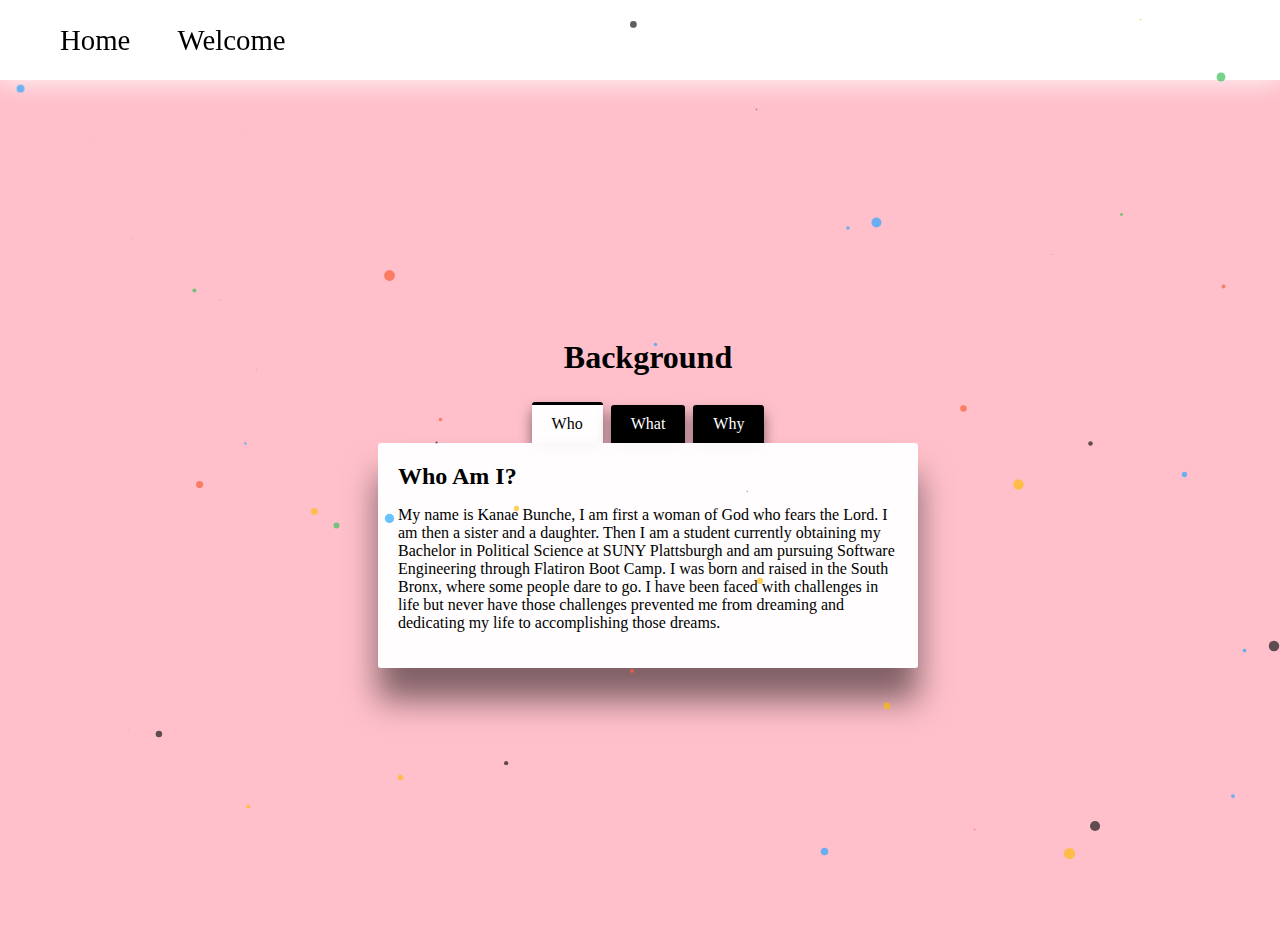
<file: AboutMe.html>
<!DOCTYPE html>
<html lang="en">
  <head>
    <meta charset="UTF-8">
    <meta name="viewport"
    content="width=device-width,inital-scale=1.0">
    <link rel="stylesheet" href="style.css"/>
    <title>My Personal Website</title>
  </head>
  <body class="color">


  
    <h2>Background</h2>
    <div class="warpper">
      <input class="radio" id="one" name="group" type="radio" checked>
      <input class="radio" id="two" name="group" type="radio">
      <input class="radio" id="three" name="group" type="radio">
      <div class="tabs">
      <label class="tab" id="one-tab" for="one">Who</label>
      <label class="tab" id="three-tab" for="three">What</label>
      <label class="tab" id="two-tab" for="two">Why</label>
      
        </div>
      <div class="panels">
      <div class="panel" id="one-panel">
        <div class="panel-title">Who Am I? </div>
        <p>
          My name is Kanae Bunche, I am first a woman of God who fears the Lord. I am then a sister and a daughter. 
          Then I am a student currently obtaining my Bachelor in Political Science at SUNY Plattsburgh and am pursuing 
          Software Engineering through Flatiron Boot Camp. I was born and raised in the South Bronx, where some people dare to go. 
          I have been faced with challenges in life 
          but never have those challenges prevented me from dreaming and dedicating my life to accomplishing those dreams.</p></div>
      <div class="panel" id="two-panel">
        <div class="panel-title">Why I Pursure Software Engineering ?</div>
        <p>I  am pursuing  software engineering because it has become a part of who I am. 
          At first, it was very intimidating, I had to talk to a computer using sentences and phrases,
          I normally would not form together. But as time went by coding became a challenge my brian yearned for. 
          It was as if I was able to access another part of my brain.  I am always learning and growing in this 
            profession which keeps me continuously humbled and ready for the next challenge!!</p>
      </div>
      <div class="panel" id="three-panel">
        <div class="panel-title">What are my Aspirations?</div>
        <p>I see software engineering as a way to give back to my community and share my skills with those who are unaware of 
          these opportunities or who may not have the resources to pursue software engineering. I want to be able to teach the 
          less fortunate about this aspect of computers to give them hope for a better future,
           and allow someone else to experience a sense of purpose and meaning in life, while simplifying acquiring a skill. </p>
      </div>
      </div>
    </div>
   
<header>
     <nav>
         <ul>
             <li><a href="index.html">Home</a></li>
             <li><a href="AboutMe.html">Welcome</a></li>
         </ul>
     </nav>
 </header>


  
    
   
    
    
    <script src="script.js"></script>  
   

</body>
</html>
</file>
<file: style.css>
@import url("https://fonts.googleapis.com/css2?family=Playfair+Display&display=swap");
html,
body {
  width: 100%;
  height: 100%;
  background-color:pink; /* #f5f6f3 */
}

body {
  display: flex;
  flex-direction: column;
  align-items: center;
  justify-content: center;
  margin-top: 40px;
}
nav{
    font-size: 1.8rem;
}

.rolling-text {
    display: inline-block;
    font-family: "Playfair Display", serif;
    font-size: 48px;
    line-height: 72px;
    letter-spacing: 24px;
    height: 72px;
    text-decoration: none;
    overflow: hidden;
    color: white;
  }
  .rolling-text:hover .letter, .rolling-text.play .letter {
    transform: translateY(-100%);
  }
  .rolling-text .block:last-child {
    color: white;
  }
  .rolling-text .letter {
    display: inline-block;
    transition: transform 0.6s cubic-bezier(0.76, 0, 0.24, 1);
  }
  
  .letter:nth-child(1) {
    transition-delay: 0s;
  }
  
  .letter:nth-child(2) {
    transition-delay: 0.015s;
  }
  
  .letter:nth-child(3) {
    transition-delay: 0.03s;
  }
  
  .letter:nth-child(4) {
    transition-delay: 0.045s;
  }
  
  .letter:nth-child(5) {
    transition-delay: 0.06s;
  }
  
  .letter:nth-child(6) {
    transition-delay: 0.075s;
  }
  
  .letter:nth-child(7) {
    transition-delay: 0.09s;
  }
  
  .letter:nth-child(8) {
    transition-delay: 0.105s;
  }
  
  .letter:nth-child(9) {
    transition-delay: 0.12s;
  }
  
  .letter:nth-child(10) {
    transition-delay: 0.135s;
  }
  
  .letter:nth-child(11) {
    transition-delay: 0.15s;
  }
  
  .letter:nth-child(12) {
    transition-delay: 0.165s;
  }
  
  .letter:nth-child(13) {
    transition-delay: 0.18s;
  }
  
  .letter:nth-child(14) {
    transition-delay: 0.195s;
  }
  
  .letter:nth-child(15) {
    transition-delay: 0.21s;
  }
  
  .letter:nth-child(16) {
    transition-delay: 0.225s;
  }
  
  .letter:nth-child(17) {
    transition-delay: 0.24s;
  }
  
  .letter:nth-child(18) {
    transition-delay: 0.255s;
  }
  
  .letter:nth-child(19) {
    transition-delay: 0.27s;
  }
  
  .letter:nth-child(20) {
    transition-delay: 0.285s;
  }
  
  .letter:nth-child(21) {
    transition-delay: 0.3s;
  }
  
  header {
    background-color:  white;
    position: fixed;
    top: 0;
    left: 0;
    right: 0;
    height: 80px;
    display: flex;
    align-items: center;
    box-shadow: 0 0 25px 0 white;
}

header * {
    display: inline;
}

header li {
    margin: 20px;
}

header li a {
    color:black;
    text-decoration: none;
}
@import url('https://fonts.googleapis.com/css?family=Arimo:400,700&display=swap');

h2{
  color:#000;
  text-align:center;
  font-size:2em;
}
.warpper{
  display:flex;
  flex-direction: column;
  align-items: center;
}
.tab{
  cursor: pointer;
  padding:10px 20px;
  margin:0px 2px;
  background:#000;
  display:inline-block;
  color:#fff;
  border-radius:3px 3px 0px 0px;
  box-shadow: 0 0.5rem 0.8rem #00000080;
}
.panels{
  background:#fffffff6;
  box-shadow: 0 2rem 2rem #00000080;
  min-height:80px;
  width:100%;
  max-width:500px;
  border-radius:3px;
  overflow:hidden;
  padding:20px;  
}
.panel{
  display:none;
  animation: fadein .8s;
}
@keyframes fadein {
    from {
        opacity:0;
    }
    to {
        opacity:1;
    }
}
.panel-title{
  font-size:1.5em;
  font-weight:bold
}
.radio{
  display:none;
}
#one:checked ~ .panels #one-panel,
#two:checked ~ .panels #two-panel,
#three:checked ~ .panels #three-panel{
  display:block
}
#one:checked ~ .tabs #one-tab,
#two:checked ~ .tabs #two-tab,
#three:checked ~ .tabs #three-tab{
  background:#fffffff6;
  color:#000;
  border-top: 3px solid #000;
}
  

  .page-bg, .animation-wrapper {
    position: fixed;
    top: 0;
    left: 0;
    width: 100%;
    height: 100%;
  }
  
  .page-bg {
    background:none;
    background-blend-mode: screen;
    background-size: cover;
    filter: grayscale(100%);
    z-index: -1;
  }
  
  .particle, .particle:after {
    background: transparent;
  }
  
  .particle:after {
    position: absolute;
    content: "";
    top: 2560px;
  }
  
  .particle-1 {
    animation: animParticle 60s linear infinite;
    box-shadow: 0px 0px #fff, 18px 826px #fff, 675px 955px #fff, 615px 6px #fff, 1434px 1014px #fff, 1281px 977px #fff, 2425px 1281px #fff, 401px 850px #fff, 2258px 1228px #fff, 678px 1053px #fff, 305px 1439px #fff, 2292px 1396px #fff, 1163px 2300px #fff, 658px 94px #fff, 1148px 43px #fff, 1213px 329px #fff, 1197px 1557px #fff, 1747px 1298px #fff, 2279px 1514px #fff, 1569px 2116px #fff, 1169px 2303px #fff, 805px 427px #fff, 874px 99px #fff, 1493px 1910px #fff, 300px 186px #fff, 1092px 1099px #fff, 2090px 1896px #fff, 2003px 1467px #fff, 652px 236px #fff, 681px 1866px #fff, 245px 169px #fff, 2120px 1933px #fff, 1489px 456px #fff, 1171px 1381px #fff, 1559px 2472px #fff, 1410px 240px #fff, 623px 156px #fff, 431px 758px #fff, 471px 876px #fff, 577px 1089px #fff, 2029px 976px #fff, 1282px 2423px #fff, 1941px 1653px #fff, 415px 529px #fff, 2194px 915px #fff, 379px 2503px #fff, 2465px 503px #fff, 1196px 2450px #fff, 1894px 40px #fff, 417px 2476px #fff, 747px 2524px #fff, 2502px 1127px #fff, 1793px 2181px #fff, 1105px 27px #fff, 901px 531px #fff, 483px 404px #fff, 127px 1377px #fff, 3px 409px #fff, 599px 1231px #fff, 129px 1858px #fff, 955px 942px #fff, 1237px 1212px #fff, 2435px 1106px #fff, 2255px 1104px #fff, 736px 641px #fff, 817px 1154px #fff, 1299px 1383px #fff, 920px 1025px #fff, 2062px 2054px #fff, 2309px 1592px #fff, 167px 607px #fff, 459px 727px #fff, 1200px 437px #fff, 2378px 1387px #fff, 2430px 760px #fff, 392px 1096px #fff, 730px 1985px #fff, 1911px 1151px #fff, 893px 829px #fff, 928px 769px #fff, 1138px 195px #fff, 1561px 556px #fff, 365px 2547px #fff, 1427px 1633px #fff, 531px 6px #fff, 974px 378px #fff, 1083px 1808px #fff, 258px 2032px #fff, 104px 2030px #fff, 2208px 1908px #fff, 1805px 1801px #fff, 626px 645px #fff, 1515px 322px #fff, 817px 2308px #fff, 2341px 311px #fff, 150px 1095px #fff, 1511px 775px #fff, 1664px 2422px #fff, 17px 2211px #fff, 1574px 2374px #fff, 1226px 198px #fff, 2161px 283px #fff, 2379px 1214px #fff, 505px 558px #fff, 801px 1456px #fff, 770px 2358px #fff, 494px 524px #fff, 573px 1729px #fff, 1126px 1840px #fff, 282px 1744px #fff, 1294px 825px #fff, 1864px 1899px #fff, 963px 427px #fff, 640px 191px #fff, 1602px 1590px #fff, 1583px 445px #fff, 584px 1016px #fff, 1964px 167px #fff, 1421px 2464px #fff, 207px 727px #fff, 225px 2505px #fff, 617px 1878px #fff, 29px 1410px #fff, 2498px 1950px #fff, 2036px 2321px #fff, 230px 317px #fff, 1534px 422px #fff, 2466px 2075px #fff, 2366px 1501px #fff, 1226px 1769px #fff, 837px 1344px #fff, 1635px 993px #fff, 1142px 1101px #fff, 2423px 670px #fff, 287px 1138px #fff, 21px 1753px #fff, 1975px 1654px #fff, 2350px 2120px #fff, 12px 242px #fff, 1437px 2519px #fff, 638px 1831px #fff, 1853px 1675px #fff, 1818px 218px #fff, 2560px 248px #fff, 1346px 1671px #fff, 1453px 2037px #fff, 1249px 136px #fff, 2240px 1305px #fff, 887px 334px #fff, 1128px 1315px #fff, 2354px 1768px #fff, 1326px 154px #fff, 1358px 1953px #fff, 1832px 1298px #fff, 2202px 4px #fff, 379px 326px #fff, 83px 1280px #fff, 1351px 2061px #fff, 172px 1593px #fff, 1855px 216px #fff, 2230px 1151px #fff, 594px 1703px #fff, 1368px 1521px #fff, 2054px 151px #fff, 1719px 137px #fff, 250px 1610px #fff, 1626px 354px #fff, 1879px 1139px #fff, 984px 870px #fff, 2259px 1886px #fff, 1284px 870px #fff, 1920px 934px #fff, 2512px 1892px #fff, 2023px 238px #fff, 2516px 1599px #fff, 557px 1675px #fff, 291px 567px #fff, 394px 1347px #fff, 1442px 2046px #fff, 699px 304px #fff, 136px 2252px #fff, 129px 1040px #fff, 1962px 233px #fff, 1024px 420px #fff, 1932px 381px #fff, 41px 2190px #fff, 664px 2096px #fff, 1911px 1959px #fff, 466px 2154px #fff, 2168px 2107px #fff, 1884px 1951px #fff, 526px 32px #fff, 2164px 148px #fff, 1320px 1108px #fff, 1500px 837px #fff, 380px 1706px #fff, 1681px 885px #fff, 2467px 369px #fff, 1753px 1138px #fff, 1189px 2290px #fff, 2088px 758px #fff, 1158px 2377px #fff, 267px 1117px #fff, 610px 856px #fff, 1792px 2307px #fff, 1606px 1858px #fff, 2338px 2331px #fff, 1863px 1112px #fff, 1210px 2108px #fff, 274px 2326px #fff, 340px 901px #fff, 2305px 2141px #fff, 2327px 1861px #fff, 2049px 1549px #fff, 942px 1109px #fff, 846px 1178px #fff, 1524px 1634px #fff, 533px 844px #fff, 1499px 320px #fff, 1288px 2506px #fff, 1226px 1256px #fff, 1976px 1666px #fff, 283px 2554px #fff, 309px 960px #fff, 308px 81px #fff, 292px 2348px #fff, 1116px 1502px #fff, 1895px 1683px #fff, 2226px 1475px #fff, 1157px 167px #fff, 1608px 973px #fff, 525px 494px #fff, 1262px 1463px #fff, 1519px 353px #fff, 244px 447px #fff, 1977px 1065px #fff, 98px 1117px #fff, 1104px 860px #fff, 1454px 2544px #fff, 1854px 1332px #fff, 510px 944px #fff, 83px 1737px #fff, 1144px 1512px #fff, 2455px 813px #fff, 1155px 2263px #fff, 1277px 590px #fff, 2015px 48px #fff, 13px 1198px #fff, 646px 323px #fff, 1539px 1917px #fff, 1810px 1169px #fff, 37px 2216px #fff, 655px 362px #fff, 2033px 1377px #fff, 1057px 1293px #fff, 2024px 233px #fff, 108px 1761px #fff, 1766px 1814px #fff, 1459px 1714px #fff, 501px 1788px #fff, 2100px 1424px #fff, 847px 1633px #fff, 2131px 1317px #fff, 1148px 1886px #fff, 2226px 1634px #fff, 954px 494px #fff, 1264px 2247px #fff, 2486px 2483px #fff, 368px 12px #fff, 1467px 861px #fff, 622px 163px #fff, 1827px 25px #fff, 2501px 152px #fff, 886px 617px #fff, 2452px 2544px #fff, 1990px 1196px #fff, 2365px 137px #fff, 1218px 2306px #fff, 305px 1740px #fff, 2176px 1435px #fff, 784px 4px #fff, 492px 1594px #fff, 2199px 744px #fff, 1798px 1071px #fff, 2304px 164px #fff, 2062px 1179px #fff, 222px 2527px #fff, 1559px 407px #fff, 2555px 898px #fff, 2161px 2200px #fff, 1762px 1622px #fff, 1370px 683px #fff, 762px 1427px #fff, 560px 1079px #fff, 1728px 752px #fff, 1890px 445px #fff, 2322px 1818px #fff, 9px 2489px #fff, 369px 533px #fff, 2414px 746px #fff, 1069px 1637px #fff, 2121px 1688px #fff, 2319px 2215px #fff, 2525px 280px #fff, 881px 2290px #fff, 1669px 1729px #fff, 913px 1544px #fff, 1530px 1367px #fff, 541px 471px #fff, 1831px 1687px #fff, 448px 2529px #fff, 505px 1425px #fff, 2307px 49px #fff, 978px 431px #fff, 1326px 750px #fff, 2149px 2155px #fff, 2371px 1464px #fff, 444px 753px #fff, 1596px 570px #fff, 1339px 1879px #fff, 764px 639px #fff, 2299px 961px #fff, 1339px 2192px #fff, 2401px 2521px #fff, 1929px 863px #fff, 1776px 1492px #fff, 640px 1014px #fff, 519px 1895px #fff, 1313px 877px #fff, 1855px 685px #fff, 232px 7px #fff, 121px 1761px #fff, 295px 98px #fff, 1343px 1229px #fff, 1647px 1628px #fff, 424px 1125px #fff, 322px 1904px #fff, 650px 2524px #fff, 1004px 1604px #fff, 1726px 811px #fff, 1182px 2069px #fff, 411px 340px #fff, 1973px 279px #fff, 330px 1860px #fff, 2205px 375px #fff, 432px 1682px #fff, 209px 2385px #fff, 1387px 113px #fff, 1931px 2061px #fff, 2023px 53px #fff, 1479px 1387px #fff, 317px 1045px #fff, 1205px 472px #fff, 104px 2115px #fff, 2498px 2518px #fff, 2180px 335px #fff, 2379px 2038px #fff, 1776px 2023px #fff, 1520px 842px #fff, 955px 2335px #fff, 769px 1882px #fff, 2257px 2361px #fff, 924px 889px #fff, 1072px 2205px #fff, 476px 1357px #fff, 1473px 1868px #fff, 1203px 1972px #fff, 2545px 1020px #fff, 1829px 1215px #fff, 683px 2048px #fff, 2452px 997px #fff, 2181px 662px #fff, 1807px 1073px #fff, 1945px 2407px #fff, 1784px 495px #fff, 167px 586px #fff, 1091px 610px #fff, 1964px 1142px #fff, 2297px 2347px #fff, 2023px 630px #fff, 535px 163px #fff, 1857px 1956px #fff, 546px 415px #fff, 79px 1785px #fff, 625px 781px #fff, 911px 1278px #fff, 746px 886px #fff, 1769px 2124px #fff, 1688px 2487px #fff, 454px 80px #fff, 520px 651px #fff, 251px 77px #fff, 373px 2484px #fff, 1440px 2200px #fff, 2244px 1725px #fff, 706px 2553px #fff, 1526px 1032px #fff, 327px 763px #fff, 1771px 2115px #fff, 1264px 1465px #fff, 545px 1520px #fff, 1389px 1879px #fff, 1819px 1892px #fff, 1170px 2303px #fff, 2108px 1505px #fff, 839px 698px #fff, 2360px 2374px #fff, 2012px 369px #fff, 205px 1254px #fff, 2017px 572px #fff, 633px 2410px #fff, 1182px 996px #fff, 218px 200px #fff, 1220px 2095px #fff, 168px 2490px #fff, 1291px 699px #fff, 395px 1231px #fff, 1048px 1043px #fff, 1191px 1274px #fff, 388px 1202px #fff, 2222px 2064px #fff, 901px 1889px #fff, 2474px 2379px #fff, 741px 1498px #fff, 2104px 89px #fff, 1706px 1591px #fff, 1661px 1612px #fff, 1289px 1162px #fff, 1437px 741px #fff, 854px 1506px #fff, 285px 523px #fff, 2425px 813px #fff, 1090px 1206px #fff, 1492px 872px #fff, 2436px 2179px #fff, 1666px 1018px #fff, 1606px 960px #fff, 1174px 101px #fff, 1878px 1624px #fff, 1211px 1481px #fff, 1364px 1340px #fff, 1091px 2547px #fff, 2344px 1594px #fff, 2180px 1734px #fff, 2156px 1394px #fff, 858px 822px #fff, 1309px 410px #fff, 536px 1816px #fff, 761px 903px #fff, 2453px 674px #fff, 619px 2550px #fff, 985px 185px #fff, 1321px 1514px #fff, 516px 838px #fff, 1634px 377px #fff, 560px 2196px #fff, 1271px 564px #fff, 2142px 46px #fff, 1401px 1700px #fff, 1435px 1959px #fff, 1047px 1453px #fff, 2192px 1330px #fff, 1051px 1627px #fff, 2137px 1458px #fff, 1288px 1715px #fff, 2384px 1825px #fff, 237px 45px #fff, 1213px 2171px #fff, 1190px 2505px #fff, 1811px 1015px #fff, 1956px 877px #fff, 1838px 1369px #fff, 2253px 2483px #fff, 1522px 1485px #fff, 419px 2369px #fff, 610px 1802px #fff, 1197px 1585px #fff, 1683px 536px #fff, 1388px 1242px #fff, 2415px 1034px #fff, 1060px 1686px #fff, 604px 1965px #fff, 2534px 2153px #fff, 588px 1647px #fff, 781px 2156px #fff, 2178px 544px #fff, 411px 2052px #fff, 487px 2029px #fff, 1945px 2024px #fff, 1825px 1835px #fff, 1116px 2171px #fff, 856px 299px #fff, 551px 2043px #fff, 804px 2483px #fff, 2026px 1534px #fff, 1030px 531px #fff, 271px 695px #fff, 111px 1033px #fff, 896px 1946px #fff, 2560px 1865px #fff, 2107px 1214px #fff, 2012px 119px #fff, 220px 2401px #fff, 2200px 1978px #fff, 2132px 1207px #fff, 533px 1719px #fff, 152px 677px #fff, 428px 2330px #fff, 246px 2091px #fff, 516px 99px #fff, 2241px 2200px #fff, 1692px 1320px #fff, 341px 1739px #fff, 1606px 1433px #fff, 1956px 182px #fff, 1197px 1224px #fff, 2112px 950px #fff, 1902px 381px #fff, 2237px 271px #fff, 1744px 2371px #fff, 208px 1869px #fff, 1222px 2263px #fff, 402px 301px #fff, 336px 931px #fff, 49px 87px #fff, 2548px 182px #fff, 724px 1298px #fff, 1450px 2359px #fff, 2196px 1531px #fff, 88px 1825px #fff, 1304px 1355px #fff, 1131px 913px #fff, 844px 2276px #fff, 2288px 1974px #fff, 274px 2534px #fff, 2397px 1329px #fff, 2062px 105px #fff, 2201px 695px #fff, 813px 847px #fff, 601px 400px #fff, 1062px 1784px #fff, 1558px 1466px #fff, 2434px 374px #fff, 1712px 662px #fff, 338px 1981px #fff, 2294px 2127px #fff, 1771px 1032px #fff, 1075px 341px #fff, 2420px 1651px #fff, 2389px 2127px #fff, 1909px 731px #fff, 2150px 411px #fff, 1807px 2424px #fff, 825px 394px #fff, 1006px 2475px #fff, 263px 2443px #fff, 297px 1631px #fff, 1628px 722px #fff, 245px 950px #fff, 2523px 2322px #fff, 2112px 1116px #fff, 1249px 1051px #fff, 477px 2427px #fff, 2557px 2547px #fff, 581px 301px #fff, 2193px 1329px #fff, 1553px 884px #fff, 1468px 2303px #fff, 555px 1165px #fff, 120px 2536px #fff, 840px 1612px #fff, 301px 1230px #fff, 2500px 2184px #fff, 703px 663px #fff, 1092px 1089px #fff, 287px 645px #fff, 1828px 1136px #fff, 719px 1969px #fff, 441px 1433px #fff, 197px 1451px #fff, 2061px 2371px #fff, 2290px 1133px #fff, 1044px 723px #fff, 1740px 2538px #fff, 1155px 566px #fff, 904px 322px #fff, 2544px 1412px #fff, 471px 1479px #fff, 416px 1448px #fff, 2209px 2081px #fff, 5px 158px #fff, 158px 1562px #fff, 1379px 864px #fff, 1995px 1547px #fff, 179px 312px #fff, 1384px 1597px #fff, 306px 1843px #fff, 1170px 663px #fff, 2554px 400px #fff, 781px 941px #fff, 2078px 1022px #fff, 2174px 1415px #fff, 1499px 2467px #fff, 1867px 1032px #fff, 1268px 1770px #fff, 1371px 248px #fff, 1046px 1201px #fff, 2344px 58px #fff, 1187px 576px #fff, 1290px 846px #fff, 1918px 122px #fff, 313px 156px #fff, 321px 2012px #fff, 568px 32px #fff, 1153px 430px #fff, 1674px 1727px #fff, 1893px 2161px #fff, 1385px 2426px #fff, 1822px 1491px #fff, 1506px 2007px #fff, 479px 2074px #fff, 105px 431px #fff, 1533px 1045px #fff, 1625px 1334px #fff, 311px 1283px #fff, 1077px 1802px #fff, 787px 446px #fff, 258px 507px #fff, 2003px 1642px #fff, 1327px 1451px #fff, 1738px 2119px #fff, 933px 2241px #fff, 1272px 1170px #fff, 699px 2117px #fff, 765px 218px #fff, 1044px 770px #fff, 1721px 1344px #fff, 1248px 919px #fff, 48px 891px #fff, 204px 1881px #fff, 1650px 534px #fff, 771px 1768px #fff, 961px 438px #fff, 1995px 930px #fff, 185px 147px #fff, 488px 763px #fff, 253px 540px #fff, 1093px 2384px #fff, 177px 1259px #fff, 593px 298px #fff, 2363px 272px #fff, 2028px 1490px #fff, 528px 1704px #fff, 652px 110px #fff, 2509px 1959px #fff, 1540px 247px #fff, 165px 485px #fff, 1134px 533px #fff, 819px 204px #fff, 2289px 1367px #fff, 1029px 19px #fff, 2233px 2319px #fff, 1502px 1494px #fff, 844px 1144px #fff, 911px 1291px #fff, 1100px 2030px #fff, 1804px 1187px #fff, 2412px 2081px #fff, 225px 2171px #fff, 273px 2187px #fff, 1029px 1161px #fff, 2367px 243px #fff, 835px 291px #fff, 2437px 2189px #fff, 2281px 2460px #fff, 1266px 448px #fff, 276px 934px #fff, 139px 2134px #fff, 158px 1343px #fff, 1023px 1537px #fff, 928px 274px #fff, 1457px 1328px #fff, 114px 1521px #fff, 1585px 1448px #fff, 1989px 366px #fff, 1058px 2525px #fff, 1841px 1002px #fff, 1910px 696px #fff, 2435px 315px #fff, 152px 2225px #fff, 985px 1869px #fff, 1812px 1899px #fff, 1056px 462px #fff, 1525px 1401px #fff, 1067px 1975px #fff, 1154px 169px #fff, 874px 2366px #fff, 89px 214px #fff, 563px 172px #fff, 2061px 1771px #fff, 2041px 447px #fff, 1284px 485px #fff, 2179px 341px #fff, 2257px 1568px #fff, 917px 391px #fff, 1910px 1598px #fff, 991px 903px #fff, 423px 1365px #fff, 40px 2012px #fff, 2091px 1491px #fff, 301px 2140px #fff, 1813px 633px #fff, 1663px 2376px #fff, 1014px 1362px #fff, 226px 2244px #fff, 2183px 1129px #fff, 1884px 2193px #fff, 725px 48px #fff, 1003px 1303px #fff, 618px 2280px #fff, 1204px 1446px #fff, 1171px 1744px #fff, 880px 1490px #fff, 1041px 494px #fff, 1646px 813px #fff, 136px 1916px #fff, 1785px 956px #fff, 1853px 2044px #fff, 1885px 91px #fff, 391px 979px #fff, 1178px 288px #fff, 2108px 91px #fff, 1769px 1271px #fff, 982px 1923px #fff, 851px 2175px #fff, 211px 1708px #fff, 715px 2310px #fff, 1761px 1698px #fff, 1135px 72px #fff, 1186px 294px #fff, 1708px 2179px #fff, 415px 1074px #fff, 1064px 72px #fff, 1587px 1113px #fff, 1669px 695px #fff, 716px 919px #fff, 314px 1943px #fff, 2097px 700px #fff, 533px 2533px #fff, 324px 1871px #fff, 1040px 237px #fff, 1588px 1303px #fff, 2346px 876px #fff, 525px 1614px #fff, 1142px 2362px #fff, 2294px 1017px #fff, 1190px 2384px #fff, 1690px 1310px #fff, 1844px 250px #fff, 2078px 2261px #fff, 2162px 420px #fff, 1584px 2285px #fff, 2310px 2437px #fff, 503px 1739px #fff, 292px 1285px #fff, 1988px 1945px #fff, 1915px 261px #fff, 701px 127px #fff, 125px 1643px #fff, 445px 2080px #fff, 79px 754px #fff, 479px 1837px #fff, 503px 1026px #fff, 1435px 202px #fff, 512px 1108px #fff, 1758px 811px #fff, 890px 842px #fff, 2453px 720px #fff, 1752px 1341px #fff, 1051px 2387px #fff, 1630px 752px #fff, 1031px 2092px #fff, 1753px 2495px #fff, 1828px 1001px #fff, 2270px 1071px #fff, 2341px 433px #fff, 1484px 745px #fff, 1790px 533px #fff, 2117px 19px #fff, 480px 2417px #fff, 2007px 1612px #fff, 914px 2208px #fff, 169px 792px #fff, 1249px 953px #fff, 116px 1079px #fff, 1030px 962px #fff, 1216px 1298px #fff, 1389px 2138px #fff, 1173px 2419px #fff, 1469px 908px #fff, 1015px 1995px #fff, 1871px 152px #fff, 811px 2099px #fff, 2354px 1962px #fff, 111px 2218px #fff, 899px 2482px #fff, 383px 630px #fff, 2156px 584px #fff, 1804px 791px #fff, 1381px 2444px #fff, 2045px 1983px #fff, 379px 151px #fff, 1258px 1757px #fff, 1042px 997px #fff, 1206px 2504px #fff, 2251px 1567px #fff, 1869px 115px #fff, 1989px 1501px #fff, 2302px 1961px #fff, 1524px 13px #fff, 156px 1217px #fff, 1045px 387px #fff, 1561px 1129px #fff, 249px 211px #fff, 508px 949px #fff, 1562px 1654px #fff, 1044px 19px #fff, 1480px 2017px #fff, 2387px 2424px #fff, 1306px 1917px #fff, 1314px 1793px #fff, 47px 264px #fff, 325px 2549px #fff, 1388px 2078px #fff, 1754px 1958px #fff, 2236px 794px #fff, 1376px 2203px #fff, 1885px 1044px #fff, 476px 398px #fff, 899px 708px #fff, 2543px 2558px #fff, 2459px 1106px #fff, 116px 615px #fff, 80px 2121px #fff, 836px 512px #fff, 1687px 1242px #fff, 1786px 1701px #fff, 1086px 1797px #fff, 901px 245px #fff, 2143px 1309px #fff, 1079px 2406px #fff, 2502px 2501px #fff, 2159px 1646px #fff, 532px 2132px #fff, 1277px 1353px #fff, 955px 497px #fff, 2223px 1546px #fff, 8px 1176px #fff, 288px 627px #fff, 1292px 1298px #fff, 1617px 42px #fff, 277px 2062px #fff, 976px 2115px #fff, 1301px 986px #fff, 2296px 2100px #fff, 1921px 1030px #fff, 2459px 958px #fff, 934px 617px #fff, 1905px 1047px #fff, 1195px 1347px #fff, 2154px 1839px #fff, 319px 2124px #fff, 1507px 1450px #fff, 679px 1301px #fff, 1780px 1336px #fff, 1579px 140px #fff, 908px 1887px #fff, 191px 322px #fff, 866px 675px #fff, 1514px 2191px #fff, 884px 375px #fff, 67px 1774px #fff, 397px 857px #fff, 1484px 1211px #fff, 1085px 299px #fff, 594px 1976px #fff, 1616px 76px #fff, 163px 1081px #fff, 953px 2465px #fff, 1749px 840px #fff, 1646px 291px #fff, 1858px 1259px #fff, 1154px 2461px #fff, 285px 1613px #fff, 1595px 2061px #fff, 969px 2208px #fff, 188px 464px #fff, 1678px 1743px #fff, 49px 546px #fff, 2182px 2294px #fff, 1948px 2289px #fff, 1057px 2397px #fff, 763px 2082px #fff, 2331px 233px #fff, 803px 1946px #fff, 2409px 1339px #fff, 2072px 667px #fff, 373px 1212px #fff, 1621px 2336px #fff, 856px 827px #fff, 615px 897px #fff, 829px 2163px #fff, 487px 1209px #fff, 924px 378px #fff, 546px 1914px #fff, 387px 652px #fff, 2002px 1017px #fff, 1327px 1267px #fff, 421px 2106px #fff, 2066px 1261px #fff, 210px 1978px #fff, 1819px 2377px #fff, 1273px 2396px #fff, 619px 2012px #fff, 1131px 1608px #fff, 1129px 2215px #fff, 2169px 106px #fff, 1539px 512px #fff, 91px 1792px #fff, 942px 107px #fff, 1894px 2418px #fff, 690px 909px #fff, 1605px 2235px #fff, 2232px 772px #fff, 144px 1166px #fff, 631px 2261px #fff, 41px 821px #fff, 153px 1578px #fff, 2276px 2390px #fff, 321px 2254px #fff, 682px 775px #fff, 318px 2302px #fff, 664px 777px #fff, 756px 184px #fff, 2416px 1458px #fff, 1212px 1605px #fff, 2124px 920px #fff, 1421px 783px #fff, 2384px 2177px #fff, 1755px 2409px #fff, 2058px 2337px #fff, 2445px 1027px #fff, 2317px 1757px #fff, 2479px 1048px #fff, 1300px 862px #fff, 1203px 2251px #fff, 657px 2394px #fff, 2229px 26px #fff, 528px 2235px #fff, 586px 1114px #fff, 948px 1742px #fff, 2107px 439px #fff, 264px 2141px #fff, 370px 1432px #fff, 1379px 1036px #fff, 1933px 1750px #fff, 38px 2393px #fff, 1139px 1695px #fff, 2273px 360px #fff, 536px 1272px #fff, 2530px 470px #fff, 1383px 2516px #fff, 1818px 1859px #fff, 548px 1937px #fff, 383px 2548px #fff, 21px 2551px #fff, 1312px 341px #fff, 2493px 297px #fff, 1564px 629px #fff, 636px 1659px #fff, 1610px 1577px #fff, 390px 2189px #fff, 2540px 1600px #fff, 1069px 2400px #fff, 1340px 2215px #fff, 1668px 2150px #fff, 829px 274px #fff, 821px 494px #fff, 167px 933px #fff, 1339px 2276px #fff, 2114px 191px #fff, 635px 1847px #fff, 67px 2070px #fff, 1695px 1266px #fff, 537px 1526px #fff, 2184px 303px #fff, 2316px 1317px #fff, 831px 1925px #fff, 795px 745px #fff, 2092px 1949px #fff, 21px 678px #fff;
    border-radius: 50%;
    height: 2px;
    width: 2px;
  }
  
  .particle-1:after {
    box-shadow: 0px 0px #fff, 164px 93px #fff, 1955px 758px #fff, 2523px 1207px #fff, 1494px 674px #fff, 199px 1345px #fff, 127px 613px #fff, 1405px 651px #fff, 1080px 190px #fff, 1687px 1054px #fff, 532px 413px #fff, 400px 2110px #fff, 2362px 52px #fff, 2101px 573px #fff, 67px 1582px #fff, 1548px 1453px #fff, 302px 2182px #fff, 555px 1679px #fff, 823px 1105px #fff, 2504px 1905px #fff, 1149px 375px #fff, 1087px 753px #fff, 1px 1947px #fff, 953px 2418px #fff, 11px 696px #fff, 476px 1119px #fff, 1807px 2486px #fff, 548px 1831px #fff, 1979px 56px #fff, 873px 1179px #fff, 1130px 1182px #fff, 642px 905px #fff, 592px 1125px #fff, 338px 1303px #fff, 1837px 993px #fff, 1598px 869px #fff, 56px 1410px #fff, 2175px 1563px #fff, 2532px 1496px #fff, 741px 1796px #fff, 1716px 5px #fff, 758px 340px #fff, 458px 1178px #fff, 847px 239px #fff, 894px 1305px #fff, 1178px 2064px #fff, 134px 299px #fff, 544px 1181px #fff, 2017px 2117px #fff, 72px 1069px #fff, 343px 1124px #fff, 1955px 1904px #fff, 154px 927px #fff, 1415px 561px #fff, 1477px 774px #fff, 11px 2294px #fff, 1776px 2550px #fff, 1836px 161px #fff, 2324px 921px #fff, 1399px 2538px #fff, 2519px 463px #fff, 1829px 2170px #fff, 782px 712px #fff, 1106px 17px #fff, 2050px 1497px #fff, 607px 698px #fff, 2030px 2541px #fff, 1447px 2368px #fff, 347px 204px #fff, 1688px 1877px #fff, 283px 1348px #fff, 159px 1028px #fff, 2342px 20px #fff, 1909px 885px #fff, 2207px 1611px #fff, 2279px 2213px #fff, 172px 834px #fff, 653px 557px #fff, 1157px 1953px #fff, 404px 1375px #fff, 2298px 546px #fff, 1364px 1837px #fff, 938px 2283px #fff, 69px 1069px #fff, 562px 609px #fff, 2127px 514px #fff, 495px 1278px #fff, 1494px 1896px #fff, 335px 916px #fff, 760px 1183px #fff, 1008px 1072px #fff, 1663px 2514px #fff, 1265px 1843px #fff, 1887px 1860px #fff, 401px 315px #fff, 2388px 1732px #fff, 20px 1080px #fff, 940px 171px #fff, 2528px 2542px #fff, 1713px 552px #fff, 1343px 350px #fff, 1566px 709px #fff, 2360px 221px #fff, 2503px 543px #fff, 816px 1409px #fff, 499px 571px #fff, 123px 2508px #fff, 919px 2336px #fff, 312px 1272px #fff, 2288px 140px #fff, 306px 697px #fff, 418px 1743px #fff, 242px 1941px #fff, 619px 1666px #fff, 307px 1853px #fff, 413px 273px #fff, 1329px 1825px #fff, 1549px 2555px #fff, 2353px 2203px #fff, 534px 463px #fff, 1164px 1952px #fff, 380px 645px #fff, 2214px 2094px #fff, 2043px 1472px #fff, 701px 2364px #fff, 303px 798px #fff, 1845px 1708px #fff, 769px 1471px #fff, 1769px 994px #fff, 837px 1668px #fff, 456px 147px #fff, 712px 1009px #fff, 556px 2430px #fff, 1808px 538px #fff, 1393px 2412px #fff, 1625px 1797px #fff, 2190px 879px #fff, 1924px 2394px #fff, 634px 2466px #fff, 1585px 476px #fff, 92px 882px #fff, 1393px 1071px #fff, 2148px 1885px #fff, 938px 1992px #fff, 214px 2145px #fff, 1393px 1317px #fff, 499px 1921px #fff, 1555px 498px #fff, 1714px 127px #fff, 33px 389px #fff, 15px 1445px #fff, 1986px 954px #fff, 603px 1722px #fff, 1004px 2208px #fff, 1765px 2548px #fff, 345px 1618px #fff, 1777px 1845px #fff, 2064px 1501px #fff, 1377px 2509px #fff, 1873px 353px #fff, 2475px 2362px #fff, 1333px 2306px #fff, 774px 469px #fff, 2363px 90px #fff, 1328px 840px #fff, 1001px 842px #fff, 2526px 1330px #fff, 2549px 220px #fff, 1294px 192px #fff, 2210px 904px #fff, 1266px 2302px #fff, 2224px 1411px #fff, 71px 877px #fff, 608px 928px #fff, 655px 2222px #fff, 138px 1566px #fff, 408px 2103px #fff, 1422px 1726px #fff, 350px 2035px #fff, 1329px 2475px #fff, 2263px 1113px #fff, 1026px 2187px #fff, 2133px 431px #fff, 1973px 1251px #fff, 1197px 1886px #fff, 854px 1709px #fff, 1593px 1443px #fff, 466px 1233px #fff, 321px 353px #fff, 1781px 471px #fff, 1167px 881px #fff, 2070px 178px #fff, 712px 1479px #fff, 1224px 1694px #fff, 467px 306px #fff, 1374px 708px #fff, 234px 2200px #fff, 2155px 1790px #fff, 1136px 748px #fff, 1130px 2085px #fff, 1763px 735px #fff, 686px 186px #fff, 2527px 1751px #fff, 1953px 2459px #fff, 1316px 2043px #fff, 1733px 2440px #fff, 2180px 1824px #fff, 1120px 944px #fff, 2040px 2409px #fff, 356px 1704px #fff, 1180px 1554px #fff, 123px 221px #fff, 2240px 1703px #fff, 2516px 165px #fff, 2209px 2072px #fff, 1845px 625px #fff, 40px 570px #fff, 545px 1664px #fff, 2246px 1677px #fff, 2061px 2244px #fff, 2235px 505px #fff, 2453px 1935px #fff, 1323px 1486px #fff, 423px 205px #fff, 2462px 329px #fff, 2434px 2496px #fff, 339px 1867px #fff, 2128px 2070px #fff, 2089px 155px #fff, 2282px 829px #fff, 181px 400px #fff, 1784px 1561px #fff, 2526px 961px #fff, 232px 430px #fff, 589px 1006px #fff, 183px 41px #fff, 1311px 889px #fff, 529px 822px #fff, 552px 1449px #fff, 584px 1614px #fff, 2335px 2166px #fff, 2322px 128px #fff, 1306px 1925px #fff, 2538px 526px #fff, 2119px 546px #fff, 983px 934px #fff, 2431px 499px #fff, 910px 2450px #fff, 1804px 1537px #fff, 467px 2502px #fff, 1842px 1445px #fff, 585px 2274px #fff, 511px 117px #fff, 2185px 2100px #fff, 2529px 78px #fff, 2013px 873px #fff, 1836px 2556px #fff, 345px 184px #fff, 1941px 264px #fff, 1249px 1273px #fff, 1680px 723px #fff, 1718px 1143px #fff, 1915px 1608px #fff, 1518px 530px #fff, 965px 1078px #fff, 1473px 1171px #fff, 1236px 1031px #fff, 642px 233px #fff, 849px 502px #fff, 1312px 381px #fff, 1536px 2260px #fff, 2193px 2183px #fff, 1790px 1740px #fff, 378px 1412px #fff, 1929px 1735px #fff, 2195px 2355px #fff, 1795px 1249px #fff, 934px 2125px #fff, 1951px 998px #fff, 2156px 912px #fff, 672px 1765px #fff, 766px 796px #fff, 2547px 749px #fff, 613px 1721px #fff, 2003px 1880px #fff, 1871px 951px #fff, 339px 2221px #fff, 349px 2541px #fff, 296px 2384px #fff, 2363px 735px #fff, 2235px 2503px #fff, 1513px 1780px #fff, 2110px 2310px #fff, 453px 1667px #fff, 1293px 1514px #fff, 223px 314px #fff, 670px 1129px #fff, 870px 309px #fff, 2436px 1007px #fff, 2474px 2248px #fff, 2388px 1047px #fff, 790px 369px #fff, 1067px 1521px #fff, 371px 1081px #fff, 432px 1769px #fff, 770px 1331px #fff, 1720px 517px #fff, 2491px 547px #fff, 135px 1516px #fff, 1112px 808px #fff, 2143px 961px #fff, 1445px 1828px #fff, 2110px 2082px #fff, 2289px 2547px #fff, 1860px 2142px #fff, 106px 2000px #fff, 2133px 2053px #fff, 859px 460px #fff, 575px 1634px #fff, 1547px 2133px #fff, 513px 96px #fff, 1779px 463px #fff, 1009px 304px #fff, 2452px 842px #fff, 1980px 684px #fff, 1727px 267px #fff, 1875px 285px #fff, 1592px 1138px #fff, 1377px 1094px #fff, 241px 412px #fff, 994px 2030px #fff, 2147px 1022px #fff, 1184px 2258px #fff, 1851px 1396px #fff, 906px 1702px #fff, 62px 591px #fff, 1844px 275px #fff, 599px 2128px #fff, 821px 1799px #fff, 2179px 2168px #fff, 604px 1535px #fff, 488px 2100px #fff, 341px 2261px #fff, 1206px 163px #fff, 2275px 2387px #fff, 295px 2508px #fff, 1129px 2275px #fff, 2437px 1885px #fff, 1393px 847px #fff, 604px 333px #fff, 2318px 1816px #fff, 1666px 2439px #fff, 1035px 2438px #fff, 1226px 891px #fff, 1205px 847px #fff, 1710px 977px #fff, 179px 304px #fff, 45px 2127px #fff, 1798px 1274px #fff, 198px 2167px #fff, 2418px 202px #fff, 1876px 1883px #fff, 613px 392px #fff, 1716px 2489px #fff, 1823px 2135px #fff, 138px 1146px #fff, 973px 36px #fff, 1179px 758px #fff, 2225px 229px #fff, 2500px 1217px #fff, 533px 493px #fff, 508px 1410px #fff, 1044px 883px #fff, 2318px 2416px #fff, 2475px 157px #fff, 2293px 2165px #fff, 2098px 1867px #fff, 268px 963px #fff, 458px 972px #fff, 1273px 272px #fff, 195px 4px #fff, 1892px 350px #fff, 152px 1020px #fff, 382px 2556px #fff, 69px 1098px #fff, 654px 2169px #fff, 350px 2102px #fff, 2154px 1923px #fff, 2096px 2172px #fff, 790px 335px #fff, 1687px 2505px #fff, 1874px 1922px #fff, 334px 60px #fff, 853px 615px #fff, 494px 1508px #fff, 1826px 612px #fff, 2338px 337px #fff, 1316px 1505px #fff, 837px 1320px #fff, 135px 333px #fff, 2148px 824px #fff, 443px 1262px #fff, 2213px 1904px #fff, 1671px 216px #fff, 540px 301px #fff, 1194px 1730px #fff, 309px 111px #fff, 1609px 1823px #fff, 2045px 2081px #fff, 1081px 1096px #fff, 2277px 358px #fff, 2479px 670px #fff, 820px 976px #fff, 246px 227px #fff, 612px 2315px #fff, 1649px 2178px #fff, 1115px 2140px #fff, 2206px 2181px #fff, 750px 883px #fff, 248px 172px #fff, 625px 2479px #fff, 1474px 1010px #fff, 522px 278px #fff, 1584px 403px #fff, 2289px 1657px #fff, 162px 944px #fff, 292px 1604px #fff, 2519px 1673px #fff, 866px 684px #fff, 579px 26px #fff, 1445px 665px #fff, 648px 977px #fff, 509px 24px #fff, 1834px 1210px #fff, 168px 1127px #fff, 1768px 1105px #fff, 995px 850px #fff, 1770px 1726px #fff, 1940px 314px #fff, 2249px 773px #fff, 2021px 655px #fff, 1704px 150px #fff, 1754px 1480px #fff, 958px 137px #fff, 891px 1006px #fff, 39px 2500px #fff, 2073px 1270px #fff, 2535px 1444px #fff, 539px 1478px #fff, 1699px 1827px #fff, 1531px 1558px #fff, 2000px 972px #fff, 2067px 248px #fff, 538px 1326px #fff, 1349px 954px #fff, 1372px 1361px #fff, 765px 575px #fff, 997px 1183px #fff, 809px 165px #fff, 673px 1433px #fff, 1245px 1404px #fff, 307px 1075px #fff, 2462px 127px #fff, 1959px 1064px #fff, 248px 715px #fff, 2369px 725px #fff, 2397px 1111px #fff, 398px 665px #fff, 2388px 2188px #fff, 662px 1834px #fff, 1099px 2430px #fff, 1086px 121px #fff, 2501px 1089px #fff, 27px 2001px #fff, 1138px 1817px #fff, 259px 971px #fff, 666px 2243px #fff, 516px 924px #fff, 1658px 1248px #fff, 276px 432px #fff, 2256px 557px #fff, 2343px 235px #fff, 832px 1801px #fff, 2443px 1037px #fff, 2474px 1135px #fff, 1999px 1626px #fff, 1587px 1592px #fff, 1283px 2334px #fff, 724px 1239px #fff, 1094px 2420px #fff, 174px 1350px #fff, 1337px 1895px #fff, 1095px 2032px #fff, 983px 775px #fff, 864px 1969px #fff, 418px 895px #fff, 132px 668px #fff, 1218px 2540px #fff, 1132px 2114px #fff, 1259px 1683px #fff, 735px 1148px #fff, 317px 434px #fff, 2331px 1630px #fff, 1607px 1977px #fff, 31px 523px #fff, 1110px 1056px #fff, 882px 1422px #fff, 2348px 1575px #fff, 2330px 1943px #fff, 978px 1909px #fff, 1894px 963px #fff, 436px 1179px #fff, 2547px 2390px #fff, 184px 1232px #fff, 26px 2212px #fff, 543px 2032px #fff, 1304px 1041px #fff, 978px 576px #fff, 1195px 476px #fff, 896px 1982px #fff, 2186px 1026px #fff, 1860px 2342px #fff, 988px 1291px #fff, 623px 1754px #fff, 885px 1060px #fff, 994px 2366px #fff, 1065px 1398px #fff, 778px 1395px #fff, 680px 2322px #fff, 779px 1121px #fff, 197px 1875px #fff, 1085px 424px #fff, 2352px 802px #fff, 1049px 2551px #fff, 2386px 10px #fff, 834px 394px #fff, 567px 520px #fff, 1530px 2300px #fff, 296px 1507px #fff, 1250px 51px #fff, 217px 94px #fff, 1285px 2113px #fff, 1415px 2446px #fff, 1490px 735px #fff, 491px 1124px #fff, 1734px 2440px #fff, 1122px 31px #fff, 1508px 270px #fff, 1489px 1164px #fff, 1944px 1545px #fff, 1658px 2416px #fff, 685px 515px #fff, 1464px 1369px #fff, 838px 1330px #fff, 1074px 610px #fff, 2558px 1721px #fff, 2105px 709px #fff, 2366px 901px #fff, 149px 407px #fff, 1306px 1804px #fff, 268px 2503px #fff, 561px 748px #fff, 2082px 2341px #fff, 994px 887px #fff, 463px 305px #fff, 1878px 1839px #fff, 2307px 316px #fff, 463px 731px #fff, 1814px 1933px #fff, 199px 846px #fff, 1816px 753px #fff, 152px 2110px #fff, 2062px 1482px #fff, 2093px 96px #fff, 485px 2080px #fff, 684px 1508px #fff, 2245px 45px #fff, 2050px 755px #fff, 1100px 987px #fff, 511px 1887px #fff, 1717px 1022px #fff, 835px 1571px #fff, 808px 1917px #fff, 281px 504px #fff, 755px 1289px #fff, 1057px 86px #fff, 1954px 1743px #fff, 1883px 1596px #fff, 271px 557px #fff, 2188px 261px #fff, 1011px 1161px #fff, 1878px 249px #fff, 2484px 86px #fff, 2177px 752px #fff, 1505px 24px #fff, 2279px 406px #fff, 1003px 1189px #fff, 1129px 2248px #fff, 2266px 55px #fff, 1314px 1771px #fff, 1781px 1112px #fff, 582px 1662px #fff, 2309px 2062px #fff, 2169px 2339px #fff, 1972px 1249px #fff, 2083px 1388px #fff, 514px 1792px #fff, 536px 2420px #fff, 1983px 623px #fff, 1774px 254px #fff, 812px 88px #fff, 1663px 1552px #fff, 2413px 879px #fff, 460px 543px #fff, 7px 808px #fff, 2257px 1964px #fff, 554px 1066px #fff, 944px 2137px #fff, 1347px 2494px #fff, 2314px 102px #fff, 2464px 2306px #fff, 249px 677px #fff, 196px 2381px #fff, 46px 1389px #fff, 1780px 231px #fff, 2219px 543px #fff, 2387px 1008px #fff, 639px 1057px #fff, 1073px 1210px #fff, 1128px 374px #fff, 1221px 1920px #fff, 406px 510px #fff, 346px 2116px #fff, 526px 1675px #fff, 514px 997px #fff, 457px 2361px #fff, 2174px 1614px #fff, 570px 1668px #fff, 1056px 959px #fff, 155px 738px #fff, 197px 1324px #fff, 2323px 1001px #fff, 100px 2281px #fff, 516px 2453px #fff, 387px 1336px #fff, 600px 2317px #fff, 760px 2109px #fff, 1313px 2032px #fff, 1604px 1239px #fff, 604px 959px #fff, 694px 2164px #fff, 652px 2212px #fff, 1468px 724px #fff, 1154px 2319px #fff, 1936px 1306px #fff, 352px 1618px #fff, 1813px 1688px #fff, 840px 2513px #fff, 183px 982px #fff, 435px 2357px #fff, 2538px 2320px #fff, 1833px 1365px #fff, 294px 1293px #fff, 2002px 538px #fff, 163px 693px #fff, 2536px 1038px #fff, 961px 1122px #fff, 92px 1901px #fff, 1523px 2070px #fff, 2157px 853px #fff, 92px 1443px #fff, 1629px 486px #fff, 1364px 2359px #fff, 1838px 386px #fff, 2244px 106px #fff, 202px 220px #fff, 2053px 454px #fff, 232px 109px #fff, 672px 2222px #fff, 144px 2007px #fff, 1033px 1944px #fff, 1816px 2154px #fff, 1269px 1224px #fff, 456px 1445px #fff, 134px 2489px #fff, 1630px 1853px #fff, 912px 844px #fff, 2047px 2178px #fff, 1423px 55px #fff, 2414px 91px #fff, 1240px 283px #fff, 986px 1019px #fff, 910px 1634px #fff, 111px 2133px #fff, 2511px 2388px #fff, 1657px 957px #fff, 1244px 42px #fff, 1900px 2144px #fff, 1521px 1636px #fff, 1753px 1777px #fff, 1216px 532px #fff, 917px 2302px #fff, 18px 566px #fff, 2537px 274px #fff, 1858px 858px #fff, 1503px 294px #fff, 2479px 1636px #fff, 1255px 342px #fff, 1438px 452px #fff, 94px 1502px #fff, 936px 2191px #fff, 1050px 2038px #fff, 2418px 2440px #fff, 2514px 416px #fff, 1199px 46px #fff, 823px 1134px #fff, 568px 2267px #fff, 1310px 557px #fff, 2389px 188px #fff, 2058px 971px #fff, 167px 992px #fff, 474px 1767px #fff, 2249px 903px #fff, 362px 1470px #fff, 626px 1736px #fff, 1715px 2364px #fff, 945px 1360px #fff, 1535px 2067px #fff, 2154px 98px #fff, 1392px 371px #fff, 1966px 1999px #fff, 2428px 1114px #fff, 1149px 2027px #fff, 2036px 230px #fff, 404px 1016px #fff, 780px 1679px #fff, 1527px 1611px #fff, 1554px 1057px #fff, 2400px 110px #fff, 1744px 1448px #fff, 1089px 2145px #fff, 2340px 798px #fff, 1737px 927px #fff, 350px 618px #fff, 2142px 1750px #fff, 1662px 415px #fff, 535px 300px #fff, 39px 2207px #fff, 692px 1068px #fff, 603px 879px #fff, 730px 560px #fff, 1425px 1195px #fff, 718px 1797px #fff, 452px 127px #fff, 1072px 1834px #fff, 1705px 217px #fff, 2548px 1562px #fff, 2459px 1082px #fff, 731px 723px #fff, 788px 1514px #fff, 932px 641px #fff, 35px 1211px #fff, 2343px 2275px #fff, 325px 133px #fff, 2350px 766px #fff, 1339px 2182px #fff, 1324px 1657px #fff, 1745px 214px #fff, 2557px 2054px #fff, 2025px 240px #fff, 793px 1107px #fff, 415px 1113px #fff, 2213px 829px #fff, 2392px 1516px #fff, 1998px 954px #fff, 1765px 131px #fff, 275px 2500px #fff, 1138px 1013px #fff, 2066px 897px #fff, 2060px 2428px #fff, 157px 1542px #fff, 1589px 2200px #fff, 2278px 1020px #fff, 490px 2169px #fff, 1766px 679px #fff, 616px 92px #fff, 2366px 1061px #fff, 1014px 526px #fff, 695px 218px #fff, 313px 2370px #fff, 222px 630px #fff, 1496px 1137px #fff, 1176px 487px #fff, 500px 470px #fff, 171px 541px #fff, 658px 492px #fff, 960px 923px #fff, 1036px 297px #fff, 1262px 1689px #fff, 1724px 1097px #fff, 1902px 31px #fff, 2098px 1584px #fff, 1149px 321px #fff, 2011px 39px #fff, 855px 424px #fff, 697px 1073px #fff, 1352px 1205px #fff, 406px 2557px #fff, 2188px 1977px #fff, 322px 6px #fff, 507px 177px #fff, 938px 509px #fff, 2410px 1975px #fff, 1266px 288px #fff, 832px 777px #fff, 2409px 2184px #fff, 1594px 1332px #fff, 1224px 103px #fff, 2109px 1862px #fff, 1628px 1184px #fff, 2464px 1972px #fff, 1402px 811px #fff, 644px 1779px #fff, 1460px 646px #fff, 1266px 621px #fff, 1586px 720px #fff, 922px 2364px #fff, 1014px 661px #fff, 1821px 892px #fff, 2072px 1843px #fff, 2203px 1891px #fff, 1010px 745px #fff, 216px 1313px #fff, 1217px 1976px #fff, 1382px 1011px #fff, 931px 971px #fff, 1728px 1892px #fff, 1658px 2545px #fff, 711px 320px #fff, 2105px 2436px #fff, 1680px 1863px #fff, 923px 198px #fff, 820px 724px #fff, 586px 1549px #fff, 761px 1591px #fff, 623px 2421px #fff, 1420px 1351px #fff, 2011px 2557px #fff, 2088px 595px #fff, 1243px 1898px #fff, 1195px 870px #fff, 1958px 389px #fff, 2213px 1216px #fff, 2342px 2466px #fff, 764px 1286px #fff, 446px 1661px #fff, 1513px 1387px #fff, 1813px 558px #fff, 1134px 6px #fff, 1694px 1600px #fff, 189px 1763px #fff, 357px 1495px #fff, 2135px 1863px #fff, 2469px 1239px #fff, 2449px 106px #fff, 604px 2544px #fff, 671px 1985px #fff, 134px 2098px #fff, 1800px 703px #fff, 1523px 494px #fff, 2072px 442px #fff, 1353px 409px #fff, 336px 1187px #fff, 361px 1947px #fff, 319px 1323px #fff, 587px 864px #fff, 1371px 1796px #fff, 1848px 145px #fff, 1199px 1398px #fff, 1221px 935px #fff, 1934px 236px #fff, 1089px 2004px #fff, 2153px 2372px #fff, 1470px 1863px #fff, 906px 265px #fff, 1375px 217px #fff, 91px 753px #fff, 2026px 1131px #fff, 164px 150px #fff, 259px 74px #fff, 2191px 529px #fff, 414px 1443px #fff, 2259px 2380px #fff, 261px 1851px #fff, 1254px 1165px #fff, 1594px 118px #fff, 2428px 1970px #fff, 17px 400px #fff, 764px 2465px #fff, 1062px 1201px #fff, 1033px 2193px #fff;
    border-radius: 50%;
    height: 2px;
    width: 2px;
  }
  
  
  
 
  
  @keyframes animParticle {
    from {
      transform: translateY(0px);
    }
    to {
      transform: translateY(-2560px);
    }
  }
  
  
  .ball {
    position: absolute;
    border-radius: 100%;
    opacity: 0.7;
  }
</file>
